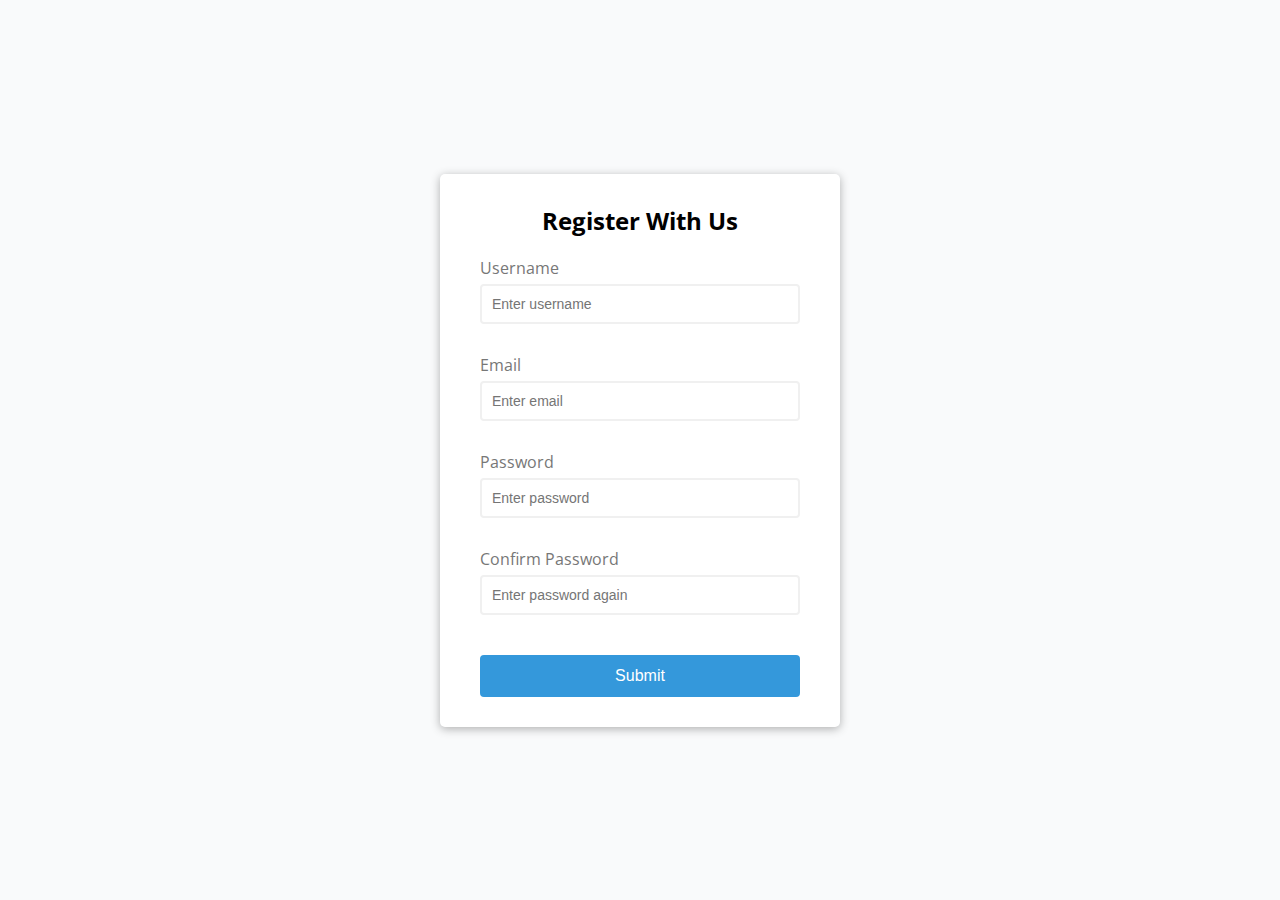
<file: 01-formValidator/index.html>
<!DOCTYPE html>
<html lang="en">

<head>
    <meta charset="UTF-8">
    <meta name="viewport" content="width=device-width, initial-scale=1.0">
    <link rel="stylesheet" href="style.css">
    <title>Form Validator</title>
</head>

<body>
    <div class="container">
        <form id="form" class="form">
            <h2>Register With Us</h2>
            <div class="form-control">
                <label for="username">Username</label>
                <input type="text" id="username" placeholder="Enter username">
                <small>Error message</small>
            </div>
            <div class="form-control">
                <label for="email">Email</label>
                <input type="text" id="email" placeholder="Enter email">
                <small>Error message</small>
            </div>
            <div class="form-control">
                <label for="password">Password</label>
                <input type="password" id="password" placeholder="Enter password">
                <small>Error message</small>
            </div>
            <div class="form-control">
                <label for="password2">Confirm Password</label>
                <input type="password" id="password2" placeholder="Enter password again">
                <small>Error message</small>
            </div>
            <button>Submit</button>
        </form>
    </div>

    <script src="script.js"></script>
</body>

</html>
</file>
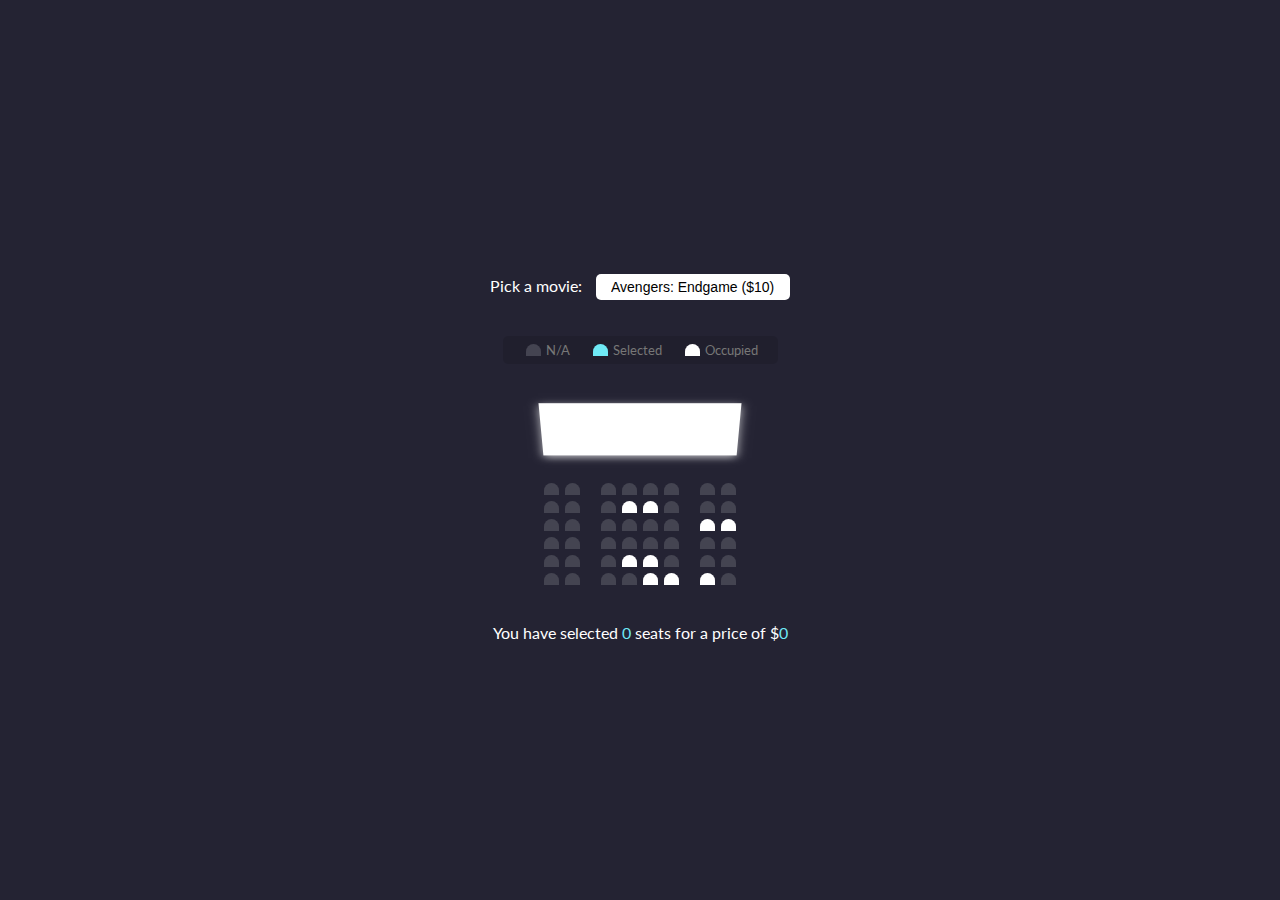
<file: 02-movieSeatBooking/index.html>
<!DOCTYPE html>
<html lang="en">

<head>
    <meta charset="UTF-8">
    <meta name="viewport" content="width=device-width, initial-scale=1.0">
    <link rel="stylesheet" href="style.css">
    <title>Movie Seat Booking</title>
</head>

<body>
    <div class="movie-container">
        <label>Pick a movie:</label>
        <select id="movie">
            <option value="10">Avengers: Endgame ($10)</option>
            <option value="12">Joker ($12)</option>
            <option value="8">Toy Story 4 ($8)</option>
            <option value="9">Lion King ($9)</option>
        </select>
    </div>

    <ul class="showcase">
        <li>
            <div class="seat"></div>
            <small>N/A</small>
        </li>
        <li>
            <div class="seat selected"></div>
            <small>Selected</small>
        </li>
        <li>
            <div class="seat occupied"></div>
            <small>Occupied</small>
        </li>
    </ul>

    <div class="container">
        <div class="screen"></div>
        <div class="row">
            <div class="seat"></div>
            <div class="seat"></div>
            <div class="seat"></div>
            <div class="seat"></div>
            <div class="seat"></div>
            <div class="seat"></div>
            <div class="seat"></div>
            <div class="seat"></div>
        </div>
        <div class="row">
            <div class="seat"></div>
            <div class="seat"></div>
            <div class="seat"></div>
            <div class="seat occupied"></div>
            <div class="seat occupied"></div>
            <div class="seat"></div>
            <div class="seat"></div>
            <div class="seat"></div>
        </div>
        <div class="row">
            <div class="seat"></div>
            <div class="seat"></div>
            <div class="seat"></div>
            <div class="seat"></div>
            <div class="seat"></div>
            <div class="seat"></div>
            <div class="seat occupied"></div>
            <div class="seat occupied"></div>
        </div>
        <div class="row">
            <div class="seat"></div>
            <div class="seat"></div>
            <div class="seat"></div>
            <div class="seat"></div>
            <div class="seat"></div>
            <div class="seat"></div>
            <div class="seat"></div>
            <div class="seat"></div>
        </div>
        <div class="row">
            <div class="seat"></div>
            <div class="seat"></div>
            <div class="seat"></div>
            <div class="seat occupied"></div>
            <div class="seat occupied"></div>
            <div class="seat"></div>
            <div class="seat"></div>
            <div class="seat"></div>
        </div>
        <div class="row">
            <div class="seat"></div>
            <div class="seat"></div>
            <div class="seat"></div>
            <div class="seat"></div>
            <div class="seat occupied"></div>
            <div class="seat occupied"></div>
            <div class="seat occupied"></div>
            <div class="seat"></div>
        </div>
    </div>

    <p class="text">You have selected <span id="count">0</span> seats for a price of $<span id="total">0</span></p>

    <script src="script.js"></script>
</body>

</html>
</file>
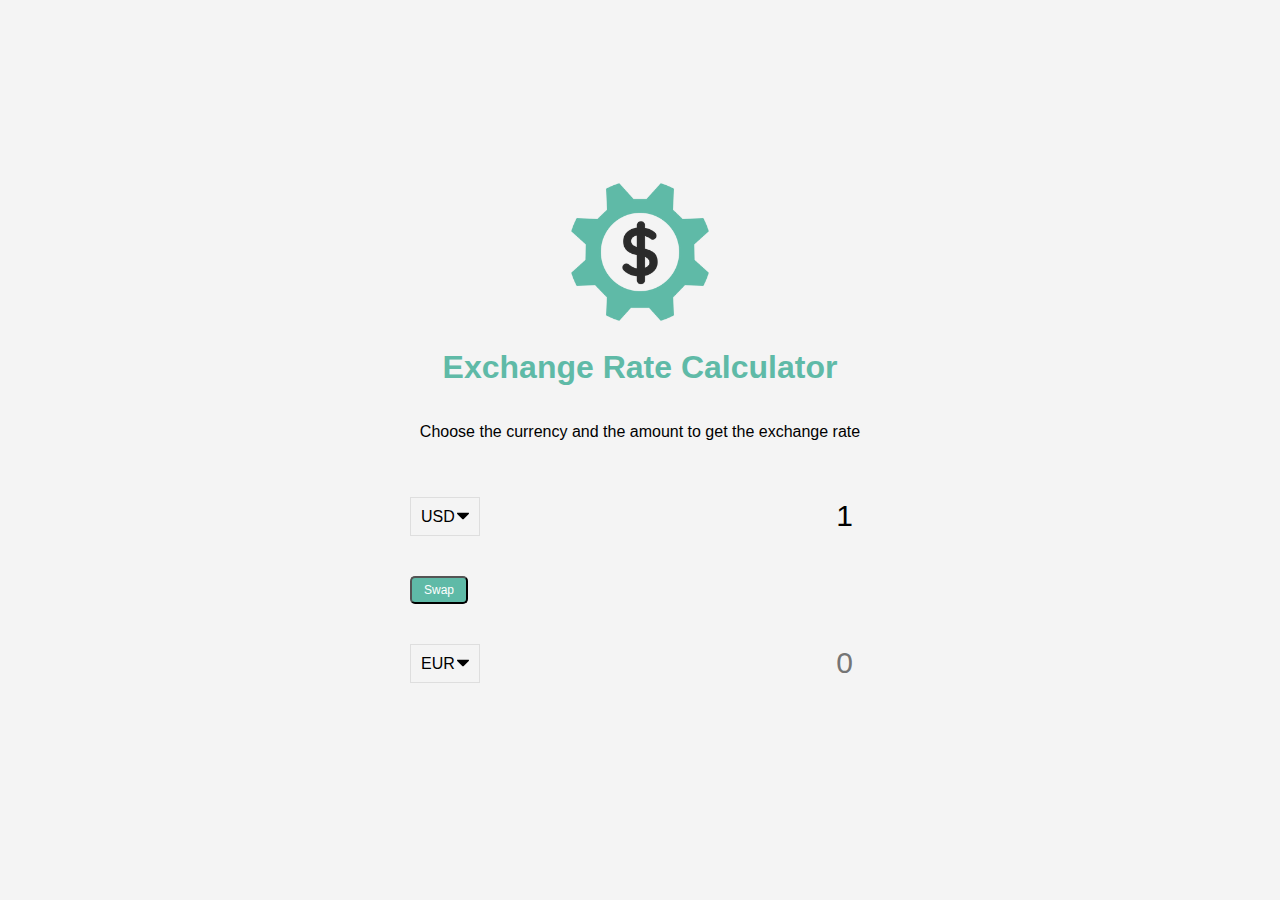
<file: 04-ExcahngeRateCalculator/index.html>
<!DOCTYPE html>
<html lang="en">

<head>
    <meta charset="UTF-8">
    <meta name="viewport" content="width=device-width, initial-scale=1.0">
    <link rel="stylesheet" href="style.css">
    <title>Exchange Rate Calculator</title>
</head>

<body>
    <img src="img/money.png" alt="logo" class="money-img">
    <h1>Exchange Rate Calculator</h1>
    <p>Choose the currency and the amount to get the exchange rate</p>

    <div class="container">
        <div class="currency">
            <select name="" id="currency-one">
                <option value="AED">AED</option>
                <option value="ARS">ARS</option>
                <option value="AUD">AUD</option>
                <option value="BGN">BGN</option>
                <option value="BRL">BRL</option>
                <option value="BSD">BSD</option>
                <option value="CAD">CAD</option>
                <option value="CHF">CHF</option>
                <option value="CLP">CLP</option>
                <option value="CNY">CNY</option>
                <option value="COP">COP</option>
                <option value="CZK">CZK</option>
                <option value="DKK">DKK</option>
                <option value="DOP">DOP</option>
                <option value="EGP">EGP</option>
                <option value="EUR">EUR</option>
                <option value="FJD">FJD</option>
                <option value="GBP">GBP</option>
                <option value="GTQ">GTQ</option>
                <option value="HKD">HKD</option>
                <option value="HRK">HRK</option>
                <option value="HUF">HUF</option>
                <option value="IDR">IDR</option>
                <option value="ILS">ILS</option>
                <option value="INR">INR</option>
                <option value="ISK">ISK</option>
                <option value="JPY">JPY</option>
                <option value="KRW">KRW</option>
                <option value="KZT">KZT</option>
                <option value="MXN">MXN</option>
                <option value="MYR">MYR</option>
                <option value="NOK">NOK</option>
                <option value="NZD">NZD</option>
                <option value="PAB">PAB</option>
                <option value="PEN">PEN</option>
                <option value="PHP">PHP</option>
                <option value="PKR">PKR</option>
                <option value="PLN">PLN</option>
                <option value="PYG">PYG</option>
                <option value="RON">RON</option>
                <option value="RUB">RUB</option>
                <option value="SAR">SAR</option>
                <option value="SEK">SEK</option>
                <option value="SGD">SGD</option>
                <option value="THB">THB</option>
                <option value="TRY">TRY</option>
                <option value="TWD">TWD</option>
                <option value="UAH">UAH</option>
                <option value="USD" selected>USD</option>
                <option value="UYU">UYU</option>
                <option value="VND">VND</option>
                <option value="ZAR">ZAR</option>
            </select>

            <input type="number" id="amount-one" placeholder="0" value="1">
        </div>


        <div class="swap-rate-container">
            <button class="btn" id="swap">
                Swap
            </button>
            <div class="rate" id="rate"></div>
        </div>
        <div class="currency">
            <select name="" id="currency-two">
                <option value="AED">AED</option>
                <option value="ARS">ARS</option>
                <option value="AUD">AUD</option>
                <option value="BGN">BGN</option>
                <option value="BRL">BRL</option>
                <option value="BSD">BSD</option>
                <option value="CAD">CAD</option>
                <option value="CHF">CHF</option>
                <option value="CLP">CLP</option>
                <option value="CNY">CNY</option>
                <option value="COP">COP</option>
                <option value="CZK">CZK</option>
                <option value="DKK">DKK</option>
                <option value="DOP">DOP</option>
                <option value="EGP">EGP</option>
                <option value="EUR" selected>EUR</option>
                <option value="FJD">FJD</option>
                <option value="GBP">GBP</option>
                <option value="GTQ">GTQ</option>
                <option value="HKD">HKD</option>
                <option value="HRK">HRK</option>
                <option value="HUF">HUF</option>
                <option value="IDR">IDR</option>
                <option value="ILS">ILS</option>
                <option value="INR">INR</option>
                <option value="ISK">ISK</option>
                <option value="JPY">JPY</option>
                <option value="KRW">KRW</option>
                <option value="KZT">KZT</option>
                <option value="MXN">MXN</option>
                <option value="MYR">MYR</option>
                <option value="NOK">NOK</option>
                <option value="NZD">NZD</option>
                <option value="PAB">PAB</option>
                <option value="PEN">PEN</option>
                <option value="PHP">PHP</option>
                <option value="PKR">PKR</option>
                <option value="PLN">PLN</option>
                <option value="PYG">PYG</option>
                <option value="RON">RON</option>
                <option value="RUB">RUB</option>
                <option value="SAR">SAR</option>
                <option value="SEK">SEK</option>
                <option value="SGD">SGD</option>
                <option value="THB">THB</option>
                <option value="TRY">TRY</option>
                <option value="TWD">TWD</option>
                <option value="UAH">UAH</option>
                <option value="USD">USD</option>
                <option value="UYU">UYU</option>
                <option value="VND">VND</option>
                <option value="ZAR">ZAR</option>
            </select>
            <input type="number" id="amount-two" placeholder="0">
        </div>
    </div>
    <script src="script.js"></script>
</body>

</html>
</file>
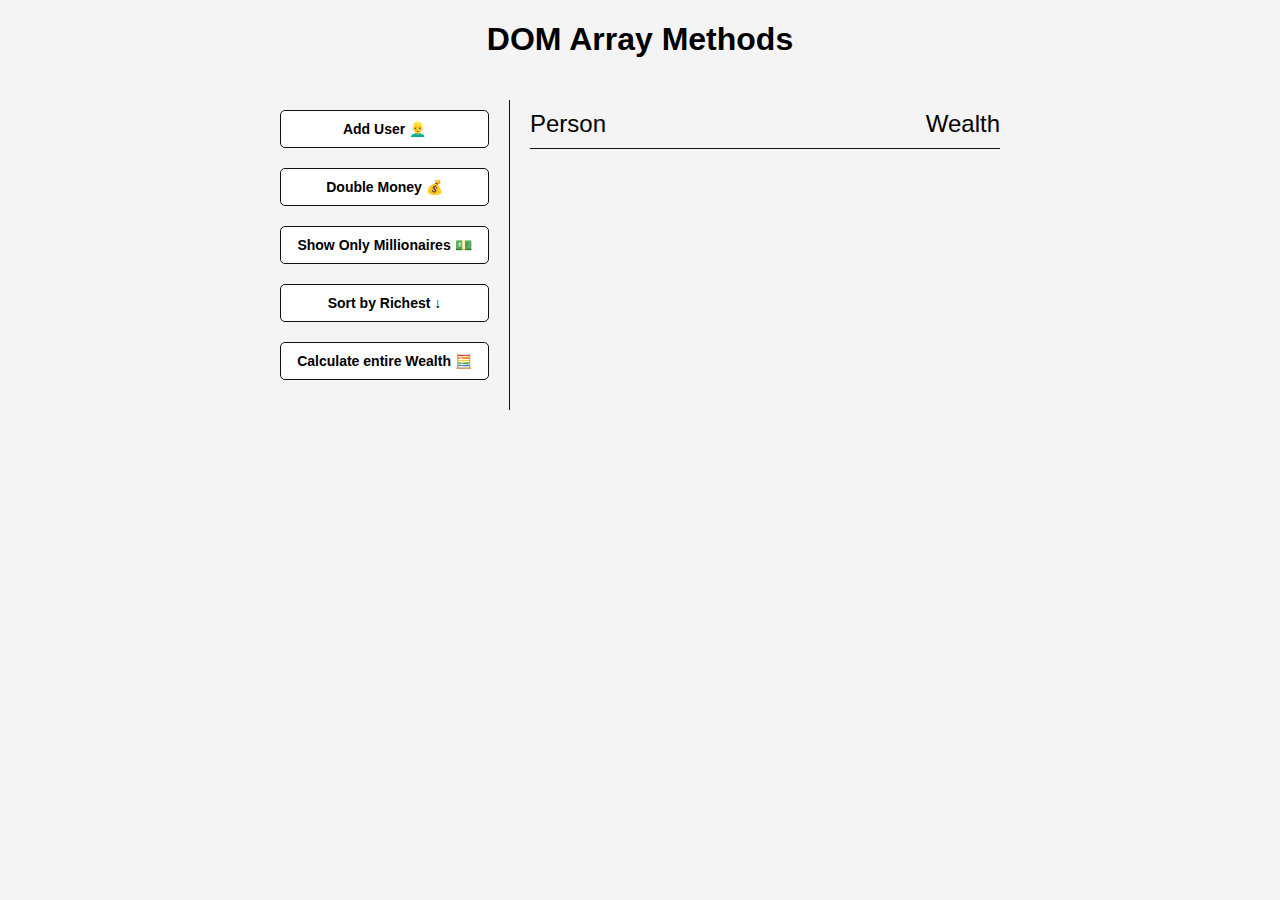
<file: 05-DomArrayMethods/index.html>
<!DOCTYPE html>
<html lang="en">

<head>
    <meta charset="UTF-8">
    <meta name="viewport" content="width=device-width, initial-scale=1.0">
    <link rel="stylesheet" href="style.css">
    <title>DOM Array Methods</title>
</head>

<body>
    <h1>DOM Array Methods</h1>

    <div class="container">
        <aside>
            <button id="add-user">Add User 👱‍♂️</button>
            <button id="double">Double Money 💰</button>
            <button id="show-millionaires">Show Only Millionaires 💵</button>
            <button id="sort">Sort by Richest ↓</button>
            <button id="calculate-wealth">Calculate entire Wealth 🧮</button>
        </aside>

        <main id="main">
            <h2><strong>Person</strong> Wealth</h2>
        </main>
    </div>
    <script src="script.js"></script>
</body>

</html>
</file>
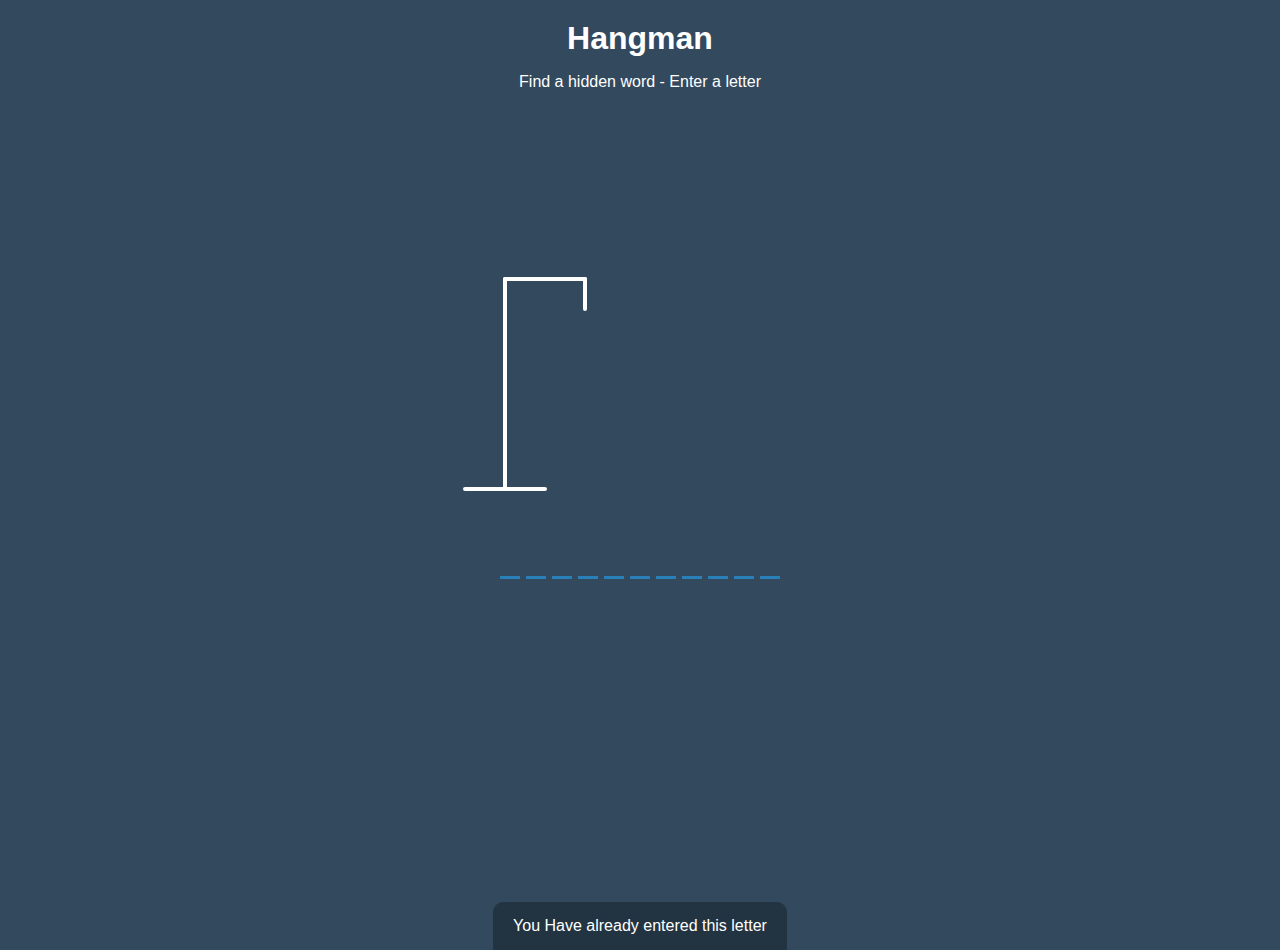
<file: 07-hangman/index.html>
<!DOCTYPE html>
<html lang="en">

<head>
    <meta charset="UTF-8">
    <meta name="viewport" content="width=device-width, initial-scale=1.0">
    <link rel="stylesheet" href="style.css">
    <title>Hangman Game</title>
</head>

<body>
    <h1>Hangman</h1>
    <p>Find a hidden word - Enter a letter</p>
    <div class="game-container">
        <svg height="250" width="200" class="figure-container">
            <!-- rod -->
            <line x1="60" y1="20" x2="140" y2="20" />
            <line x1="140" y1="20" x2="140" y2="50" />
            <line x1="60" y1="20" x2="60" y2="230" />
            <line x1="20" y1="230" x2="100" y2="230" />
            <!-- Head  -->
            <circle class="figure-part" cx="140" cy="70" r="20" />
            <!-- Body -->
            <line class="figure-part" x1="140" y1="90" x2="140" y2="150" />
            <!-- Arms -->
            <line class="figure-part" x1="140" y1="120" x2="120" y2="100" />
            <line class="figure-part" x1="140" y1="120" x2="160" y2="100" />
            <!-- Legs -->
            <line class="figure-part" x1="140" y1="150" x2="120" y2="180" />
            <line class="figure-part" x1="140" y1="150" x2="160" y2="180" />
        </svg>
        <div class="wrong-letters-container">
            <div id="wrong-letters">

            </div>
        </div>
        <div class="word" id="word">

        </div>
    </div>
    <!-- Container for final messages -->
    <div class="popup-container" id="popup-container">
        <div class="popup">
            <h2 id="final-message"></h2>
            <button id="play-button">Play Again</button>
        </div>
    </div>
    <!-- Notification -->
    <div class="notification-container" id="notification-container">
        <p>You Have already entered this letter</p>
    </div>
    <script src="script.js"></script>
</body>

</html>
</file>
<file: 01-formValidator/style.css>
@import url('https://fonts.googleapis.com/css?family=Open+Sans&display=swap');
:root {
    --success-color: #2ecc71;
    --error-color: #e74c3c;
}

* {
    box-sizing: border-box;
}

body {
    background-color: #f9fafb;
    font-family: 'Open Sans', sans-serif;
    display: flex;
    align-items: center;
    justify-content: center;
    min-height: 100vh;
    margin: 0;
}

.container {
    background-color: #fff;
    border-radius: 5px;
    box-shadow: 0 2px 10px rgba(0, 0, 0, .3);
    width: 400px;
}

h2 {
    text-align: center;
    margin: 0 0 20px;
}

.form {
    padding: 30px 40px;
}

.form-control {
    margin-bottom: 10px;
    padding-bottom: 20px;
    position: relative;
}

.form-control label {
    color: #777;
    display: block;
    margin-bottom: 5px;
}

.form-control input {
    border: 2px solid #f0f0f0;
    border-radius: 4px;
    display: block;
    width: 100%;
    padding: 10px;
    font-size: 14px;
}

.form-control input:focus {
    outline: 0;
    border-color: #777;
}

.form-control.success input {
    border-color: var(--success-color);
}

.form-control.error input {
    border-color: var(--error-color);
}

.form-control small {
    border-color: var(--error-color);
    position: absolute;
    bottom: 0;
    left: 0;
    visibility: hidden;
}

.form-control.error small {
    visibility: visible;
}

.form button {
    cursor: pointer;
    background-color: #3498db;
    border: 2px solid #3498db;
    border-radius: 4px;
    color: #fff;
    display: block;
    font-size: 16px;
    padding: 10px;
    margin-top: 20px;
    width: 100%;
}
</file>
<file: 02-movieSeatBooking/style.css>
@import url('https://fonts.googleapis.com/css?family=Lato&display=swap');
* {
    box-sizing: border-box;
}

body {
    background-color: #242333;
    display: flex;
    flex-direction: column;
    color: #fff;
    align-items: center;
    justify-content: center;
    height: 100vh;
    font-family: 'Lato', sans-serif;
    margin: 0;
}

.movie-container {
    margin: 20px 0;
}

.movie-container select {
    background-color: #fff;
    border: 0;
    border-radius: 5px;
    font-size: 14px;
    margin-left: 10px;
    padding: 5px 15px 5px 15px;
    -moz-appearance: none;
    -webkit-appearance: none;
    appearance: none;
}

.container {
    perspective: 1000px;
    margin-bottom: 30px;
}

.seat {
    background-color: #444451;
    height: 12px;
    width: 15px;
    margin: 3px;
    border-top-left-radius: 10px;
    border-top-right-radius: 10px;
}

.seat.selected {
    background-color: #6feaf6;
}

.seat.occupied {
    background-color: #fff;
}

.seat:nth-of-type(2) {
    margin-right: 18px;
}

.seat:nth-last-of-type(2) {
    margin-left: 18px;
}

.seat:not(.occupied):hover {
    cursor: pointer;
    transform: scale(1.2);
}

.showcase {
    background-color: rgba(0, 0, 0, 0.1);
    padding: 5px 10px;
    border-radius: 5px;
    color: #777;
    list-style-type: none;
    display: flex;
    justify-content: space-between;
}

.showcase .seat:not(.occupied):hover {
    cursor: default;
    transform: scale(1);
}

.showcase li {
    display: flex;
    align-items: center;
    justify-content: center;
    margin: 0 10px;
}

.showcase li small {
    margin-left: 2px;
}

.row {
    display: flex;
}

.screen {
    background-color: #fff;
    height: 70px;
    width: 100%;
    margin: 15px 0;
    transform: rotateX(-45deg);
    box-shadow: 0 3px 10px rgba(255, 255, 255, 0.7);
}

p.text {
    margin: 5px 0;
}

p.text span {
    color: #6feaf6;
}
</file>
<file: 04-ExcahngeRateCalculator/style.css>
:root {
    --primary-color: #5fbaa7;
}

* {
    box-sizing: border-box;
}

body {
    background-color: #f4f4f4;
    font-family: Arial, Helvetica, sans-serif;
    display: flex;
    flex-direction: column;
    align-items: center;
    justify-content: center;
    height: 100vh;
    margin: 0;
    padding: 20px;
}

h1 {
    color: var(--primary-color);
}

p {
    text-align: center;
}

.btn {
    color: #fff;
    background: var(--primary-color);
    cursor: pointer;
    border-radius: 5px;
    font-size: 12px;
    padding: 5px 12px;
}

.money-img {
    width: 150px;
}

.currency {
    padding: 40px 0;
    display: flex;
    align-items: center;
    justify-content: space-between;
}

.currency select {
    padding: 10px 20px 10px 10px;
    -moz-appearance: none;
    -webkit-appearance: none;
    appearance: none;
    border: 1px solid #dedede;
    font-size: 16px;
    background: transparent;
    background-image: url('data:image/svg+xml;charset=US-ASCII,%3Csvg%20xmlns%3D%22http%3A%2F%2Fwww.w3.org%2F2000%2Fsvg%22%20width%3D%22292.4%22%20height%3D%22292.4%22%3E%3Cpath%20fill%3D%22%20000002%22%20d%3D%22M287%2069.4a17.6%2017.6%200%200%200-13-5.4H18.4c-5%200-9.3%201.8-12.9%205.4A17.6%2017.6%200%200%200%200%2082.2c0%205%201.8%209.3%205.4%2012.9l128%20127.9c3.6%203.6%207.8%205.4%2012.8%205.4s9.2-1.8%2012.8-5.4L287%2095c3.5-3.5%205.4-7.8%205.4-12.8%200-5-1.9-9.2-5.5-12.8z%22%2F%3E%3C%2Fsvg%3E');
    background-position: right 10px top 50%, 0, 0;
    background-size: 12px auto, 100%;
    background-repeat: no-repeat;
}

.currency input {
    border: 0;
    background: transparent;
    font-size: 30px;
    text-align: right;
}

.swap-rate-container {
    display: flex;
    align-items: center;
    justify-content: space-between;
}

.rate {
    color: var(--primary-color);
    font-size: 14px;
    padding: 0 10px;
}

select:focus,
input:focus,
button:focus {
    outline: 0;
}

@media(max-width: 600px) {
    .currency input {
        width: 200px;
    }
}
</file>
<file: 05-DomArrayMethods/style.css>
* {
    box-sizing: border-box;
}

body {
    background: #f4f4f4;
    font-family: Arial, Helvetica, sans-serif;
    display: flex;
    flex-direction: column;
    align-items: center;
    min-height: 100vh;
    margin: 0;
}

.container {
    display: flex;
    padding: 20px;
    margin: 0 auto;
    max-width: 100%;
    width: 800px;
}

aside {
    padding: 10px 20px;
    width: 250px;
    border-right: 1px solid #111;
}

button {
    background-color: #fff;
    border: solid 1px #111;
    border-radius: 5px;
    cursor: pointer;
    display: block;
    width: 100%;
    padding: 10px;
    margin-bottom: 20px;
    font-weight: bold;
    font-size: 14px;
}

main {
    flex: 1;
    padding: 10px 20px;
}

h2 {
    border-bottom: 1px solid #111;
    padding-bottom: 10px;
    display: flex;
    justify-content: space-between;
    font-weight: 300;
    margin: 0 0 20px;
}

h3 {
    background-color: #fff;
    border-bottom: 1px solid #111;
    padding: 10px;
    display: flex;
    justify-content: space-between;
    font-weight: 300;
    margin: 20px 0 0;
}

.person {
    display: flex;
    justify-content: space-between;
    font-size: 20px;
    margin-bottom: 10px;
}
</file>
<file: 07-hangman/style.css>
* {
    box-sizing: border-box;
}

body {
    background-color: #32495e;
    color: #fff;
    font-family: Arial, Helvetica, sans-serif;
    display: flex;
    flex-direction: column;
    align-items: center;
    height: 80vh;
    margin: 0;
    overflow: hidden;
}

h1 {
    margin: 20px 0 0;
}

.game-container {
    padding: 20px 30px;
    position: relative;
    margin: auto;
    height: 350px;
    width: 450px;
}

.figure-container {
    fill: transparent;
    stroke: #fff;
    stroke-width: 4px;
    stroke-linecap: round;
}

.figure-part {
    display: none;
}

.wrong-letters-container {
    position: absolute;
    top: 20px;
    right: 20px;
    display: flex;
    flex-direction: column;
    text-align: center;
}

.wrong-letters-container p {
    margin: 0 0 5px;
}

.wrong-letters-container span {
    font-size: 24px;
}

.word {
    display: flex;
    position: absolute;
    bottom: 10px;
    left: 50%;
    transform: translateX(-50%);
}

.letter {
    border-bottom: 3px solid #2980b9;
    display: inline-flex;
    font-size: 30px;
    align-items: center;
    justify-content: center;
    margin: 0 3px;
    height: 50px;
    width: 20px;
}

.popup-container {
    background-color: rgba(0, 0, 0, .3);
    position: fixed;
    top: 0;
    bottom: 0;
    right: 0;
    left: 0;
    /* display: flex; */
    display: none;
    align-items: center;
    justify-content: center;
}

.popup {
    background: #2980b9;
    border-radius: 5px;
    box-shadow: 0 15px 10px 3px rgba(0, 0, 0, .1);
    padding: 20px;
    text-align: center;
}

.popup button {
    cursor: pointer;
    background-color: #fff;
    color: #2980b9;
    border: 0;
    margin-top: 20px;
    padding: 12px;
    font-size: 16px;
}

.popup button:active {
    transform: scale(0.98);
}

.popup button:focus {
    outline: 0;
}

.notification-container {
    background-color: rgba(0, 0, 0, .3);
    border-radius: 10px 10px 0 0;
    padding: 15px 20px;
    position: absolute;
    bottom: -50px;
    transition: transform .3s ease-in-out;
}

.notification-container p {
    margin: 0;
}

.notification-container.show {
    transform: translateY(-50px);
}
</file>
